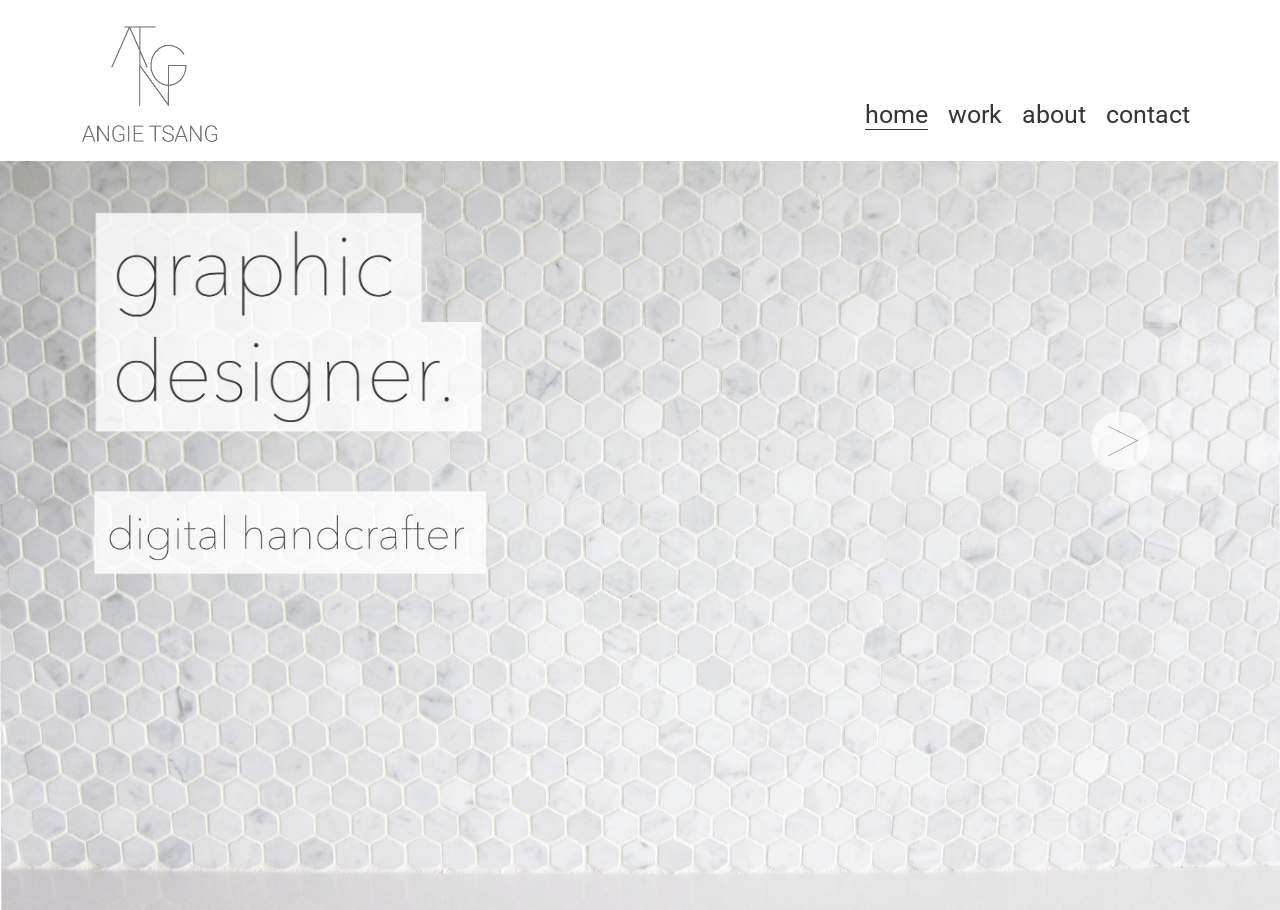
<file: index.html>
<!doctype html>
<html>
<head>
<title>ANGIE TSANG</title>
<meta name="viewport" content="width=device-width, initial-scale=1.0">
<link rel="alternate" media="only screen and (max-width: 640px)" href="http://m.angietsang.ca">
<link rel="icon" href="images/avatar.ico">
<link rel="stylesheet" href="css/stylesheet.css">
<link href="https://fonts.googleapis.com/css?family=Roboto:100" rel="stylesheet">
<script type="text/javascript" src="scripts/jquery.min.js"></script>
<script type="text/javascript" src="scripts/jquery.scrollTo-1.4.2-min.js"></script>
<script type="text/javascript" src="scripts/main.js"></script>
<script>
    var _gaq = _gaq || [];  
    _gaq.push(['_setAccount', 'UA-53807705-1']);  
    _gaq.push(['_trackPageview']);

    (function() {
      var ga = document.createElement('script'); ga.type = 'text/javascript'; ga.async = true;
      ga.src = ('https:' == document.location.protocol ? 'https://ssl' : 'http://www') + '.google-analytics.com/ga.js';
      var s = document.getElementsByTagName('script')[0]; s.parentNode.insertBefore(ga, s);
    })();
</script>
</head>
<body>
<div id="top">
  <div id="top_left"><a href="http://www.angietsang.ca"><img src="images/logo2.gif" id="logo" class="logo"></a></div>
  <div id="top_right">
    <div id="contact">contact</div>
    <div id="about">about</div>
    <div id="work">work</div>
    <div id="home">home</div>
  </div>
</div>
<div id="content">
  <div id="content_home">
    <div id="content_home_container">
      <div id="content_home_left">
        <div id="content_home_left_top"> <img src="images/graphic-designer.png"> </div>
        <div id="content_home_left_bottom"> <img src="images/digital-handcrafter.png"> </div>
      </div>
      <div id="content_home_right"><img src="images/arrow.png"></div>
    </div>
  </div>
  <div id="content_work">
    <div id="content_work_left">
      <div id="print_box"></div>
      <div id="digital_box"></div>
      <div id="logo_box"></div>
      <div id="others_box"></div>
    </div>
    <div id="content_work_right">
      <div id="print_content"> <img id="burtsbee_logo" src="images/burtsbeelogo.png" class="content_work_images"> <img id="bodyark_logo" src="images/Bodyarklogo.png" class="content_work_images"> </div>
      <div id="digital_content"> <img id="beautezine_logo" src="images/beautezine_logo.png" class="content_work_images"> </div>
      <div id="logo_content"> <img id="organic_logo" src="images/Organic_Grooming_logo.png" class="content_work_images"> <img id="platinum_logo" src="images/Platinumlogo.png" class="content_work_images"> <img id="red_tea_logo" src="images/Red-Tea-Box-logo.png" class="content_work_images"> </div>
      <div id="others_content"> <img id="mountain_logo" src="images/Mountainlogo.png" class="content_work_images"></div>
    </div>
  </div>
  <div id="content_about">
    <div id="content_about_container">
      <div id="content_about_top">
        <h1>About the digital crafter</h1>
        Born in Hong Kong but came to Toronto at the young age of 2, Angie is not your typical graphic designer. At a very early age, she always knew her passion was with visual art. When she was just 8 years old, the ambitious child was exposed to her first experience of Adobe Illustrator and Photoshop where it only provoked her passion even more. With her strong attention to details and meticulous personality, it only made sense that she became a digital hand-crafter, precisely crafting and solving problems using graphic art. </div>
    </div>
  </div>
  <div id="content_contact">
    <div id="content_contact_container">
      <div id="content_contact_top">
        <h1>Contact</h1><br />
        <a href="mailto:angeeisme@gmail.com"><img src="images/email_icon.png">
        <div id="content_contact_email">angeeisme@gmail.com</div>
        </a>
      </div>
      <div id="content_contact_bottom">
        <img src="images/phone_icon.png">
        <div id="content_contact_phone">(647)298-2261</div>
    </div>
  </div>
</div>
<!--work divs that goes on top of everything!!!!-->
<div id="beautezine_logo_div" class="work_ontop_div">
  <div class="work_ontop_div_top">
    <div class="work_ontop_div_logo"><img src="images/logo2.gif" class="logo"></div>
  </div>
  <div class="work_ontop_div_middle">
    <div class="work_ontop_div_middle_content">
      <div class="work_ontop_div_images"><img src="images/Beautezine1.png"><img src="images/beautezine2.png"></div>
      <div class="work_ontop_div_right">
        <div class="work_ontop_div_text">
          <h1>Beautezine</h1>
          Initially launched as a personal blog, but had shortly grown to a daily blog destination that amplifies the creativity and design of a trendy beauty magazine. Each post should mimic the flow of a magazine yet allow the focus to be on the beauty products.</div>
        <div class="work_ontop_div_back">BACK</div>
      </div>
    </div>
  </div>
</div>
<div id="burtsbee_logo_div" class="work_ontop_div">
  <div class="work_ontop_div_top">
    <div class="work_ontop_div_logo"><img src="images/logo2.gif" class="logo"></div>
  </div>
  <div class="work_ontop_div_middle">
    <div class="work_ontop_div_middle_content">
      <div class="work_ontop_div_images"><img src="images/burtsbee.png"><img src="images/burtsbee2.png"><img src="images/burtsbee3.png"></div>
      <div class="work_ontop_div_right">
        <div class="work_ontop_div_text">
          <h1>Burt's Bee</h1>
          It all started with the iconic beeswax lip balm that we all learn to love. With all their products made from natural ingredients, the print ads were created to highlight the origin of the brand and where it all first started, the honeycombs. </div>
        <div class="work_ontop_div_back">BACK</div>
      </div>
    </div>
  </div>
</div>
<div id="bodyark_logo_div" class="work_ontop_div">
  <div class="work_ontop_div_top">
    <div class="work_ontop_div_logo"><img src="images/logo2.gif" class="logo"></div>
  </div>
  <div class="work_ontop_div_middle">
    <div class="work_ontop_div_middle_content">
      <div class="work_ontop_div_images"><img src="images/Bodyark1.png"><img src="images/Bodyark2.png"></div>
      <div class="work_ontop_div_right">
        <div class="work_ontop_div_text">
          <h1>Bodyark</h1>
          Being bilingual in Chinese and English, I have the opportunity to work with several oversea clients. This particular client was situated in Hong Kong that offers fitness classes as chiropractic treatments. So far, I was given the opportunity to design their logo and flyers as well.</div>
        <div class="work_ontop_div_back">BACK</div>
      </div>
    </div>
  </div>
</div>
<div id="organic_logo_div" class="work_ontop_div">
  <div class="work_ontop_div_top">
    <div class="work_ontop_div_logo"><img src="images/logo2.gif" class="logo"></div>
  </div>
  <div class="work_ontop_div_middle">
    <div class="work_ontop_div_middle_content">
      <div class="work_ontop_div_images"><img src="images/Organic_Grooming.png"><img src="images/Organic_Grooming2.png"><img src="images/Organic_Grooming3.png"><img src="images/Organic_Grooming4.png"></div>
      <div class="work_ontop_div_right">
        <div class="work_ontop_div_text">
          <h1>Organic Grooming</h1>
          As the name suggests, Organic Grooming is a line of men's personal care products that strives to create skin care that is both environmentally friendly and made from natural ingredients. I had several concepts for the brand, but had finally refined the different concepts to a logo that stands strong behind the brand's principles.</div>
        <div class="work_ontop_div_back">BACK</div>
      </div>
    </div>
  </div>
</div>
<div id="red_tea_logo_div" class="work_ontop_div">
  <div class="work_ontop_div_top">
    <div class="work_ontop_div_logo"><img src="images/logo2.gif" class="logo"></div>
  </div>
  <div class="work_ontop_div_middle">
    <div class="work_ontop_div_middle_content">
      <div class="work_ontop_div_images"><img src="images/RTB.png"><img src="images/RTB2.png"><img src="images/RTB3.png"></div>
      <div class="work_ontop_div_right">
        <div class="work_ontop_div_text">
          <h1>Red Tea Box</h1>
          A small caf&#233; in downtown Toronto that hosts Asian influenced crafted treats and afternoon tea. The concept of the various logo designs comprised of Asian inspired elements that were taken to a literal sense. </div>
        <div class="work_ontop_div_back">BACK</div>
      </div>
    </div>
  </div>
</div>
<div id="platinum_logo_div" class="work_ontop_div">
  <div class="work_ontop_div_top">
    <div class="work_ontop_div_logo"><img src="images/logo2.gif" class="logo"></div>
  </div>
  <div class="work_ontop_div_middle">
    <div class="work_ontop_div_middle_content">
      <div class="work_ontop_div_images"><img src="images/Platinum1.png"></div>
      <div class="work_ontop_div_right">
        <div class="work_ontop_div_text">
          <h1>Platinum</h1>
          A client of mine that is a professional DJ for years was looking to start his own studio, which he named Platinum. My concept behind this geo wire logo was to draw out the physical ductile attribute of the actual metal element, while showcasing the transparency and depth of his music.</div>
        <div class="work_ontop_div_back">BACK</div>
      </div>
    </div>
  </div>
</div>
<div id="mountain_logo_div" class="work_ontop_div">
  <div class="work_ontop_div_top">
    <div class="work_ontop_div_logo"><img src="images/logo2.gif" class="logo"></div>
  </div>
  <div class="work_ontop_div_middle">
    <div class="work_ontop_div_middle_content">
      <div class="work_ontop_div_images"><img src="images/mountain.png"></div>
      <div class="work_ontop_div_right">
        <div class="work_ontop_div_text">
          <h1>Mountain</h1>
          The challenge for this illustration was to use predominately equilateral triangles to form an image. The colours I used were inspired by vintage Japanese print ads with a modern twist.</div>
        <div class="work_ontop_div_back">BACK</div>
      </div>
    </div>
  </div>
</div>
</body>
</html>
</file>
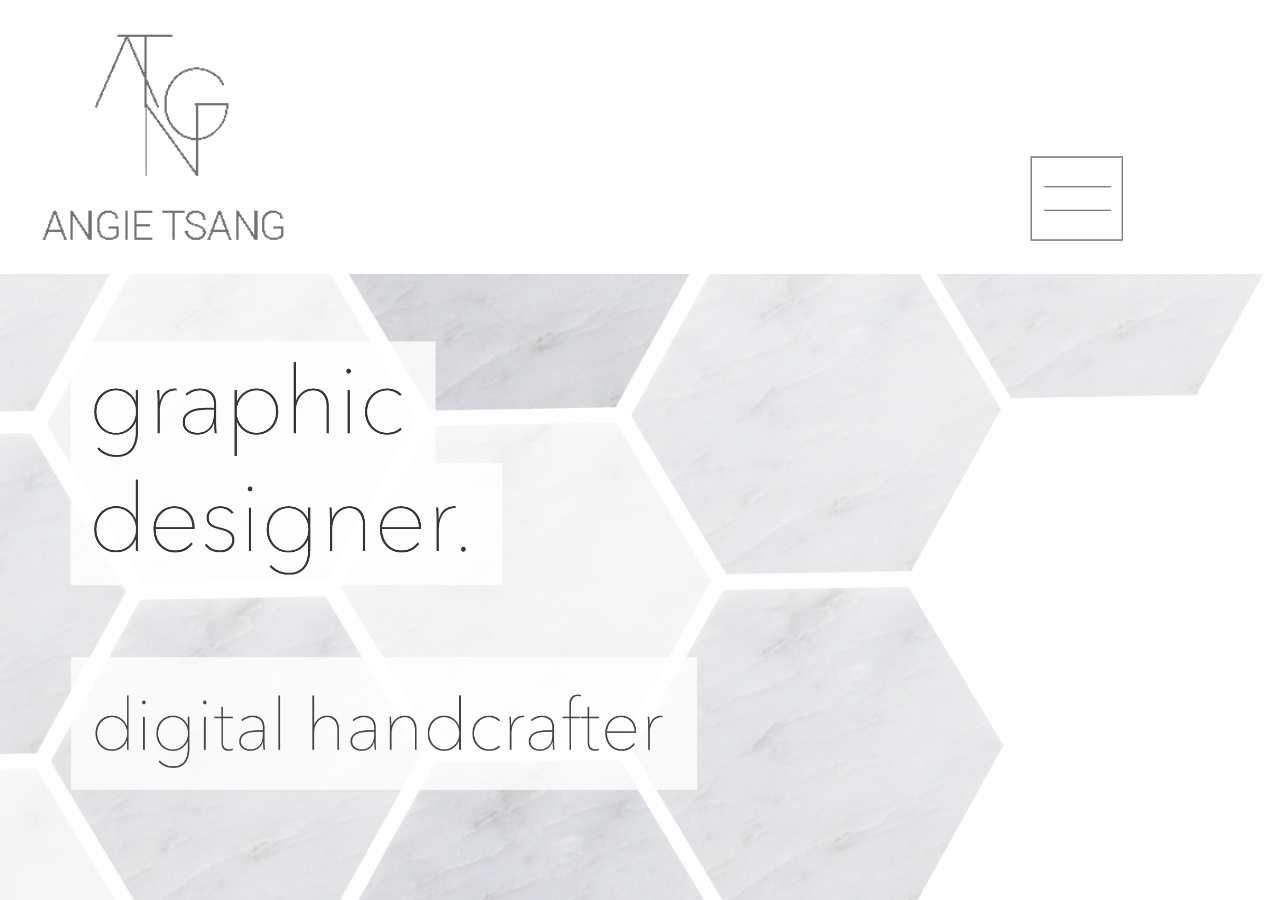
<file: mobile/index.html>
<!doctype html>
<html>
<head>
<title>ANGIE TSANG</title>
<meta name="viewport" content="width=device-width, initial-scale=1.0, maximum-scale=1.0">
<link rel="icon" href="images/avatar.ico">
<link rel="stylesheet" href="css/stylesheet.css">
<link href="https://fonts.googleapis.com/css?family=Roboto:100" rel="stylesheet">
<script src="https://ajax.googleapis.com/ajax/libs/jquery/3.1.0/jquery.min.js"></script>
<script type="text/javascript" src="scripts/main.js"></script>
<script>
    var _gaq = _gaq || [];  
    _gaq.push(['_setAccount', 'UA-53807705-1']);  
    _gaq.push(['_trackPageview']);

    (function() {
      var ga = document.createElement('script'); ga.type = 'text/javascript'; ga.async = true;
      ga.src = ('https:' == document.location.protocol ? 'https://ssl' : 'http://www') + '.google-analytics.com/ga.js';
      var s = document.getElementsByTagName('script')[0]; s.parentNode.insertBefore(ga, s);
    })();
</script>
</head>
<body>
<div class="top">
  <div class="top_left"> <a href="http://m.angeetsang.com"><img src="images/logo.png" class="homepage_logo"></a> </div>
  <div class="top_right"> <img src="images/nav-icon.png" class="menu_button"> </div>
</div>
<div class="content">
  <div class="content_top"> <img src="images/graphic-designer.png" class="homepage_graphic"> <img src="images/digital-handcrafter.png" class="homepage_digital"> </div>
</div>
<div class="print work">
  <div class="work_container"> <img src="images/burtsbeelogo.png" class="burtsbee work_images"> <img src="images/Bodyarklogo.png" class="bodyark work_images"> </div>
</div>
<div class="digital work">
  <div class="work_container"> <img src="images/beautezine_logo.png" class="beautezine work_images"> </div>
</div>
<div class="logo work">
  <div class="work_container"> <img src="images/Organic_Grooming_logo.png" class="organic work_images"> <img src="images/Platinumlogo.png" class="platinum work_images"> <img src="images/Red-Tea-Box-logo.png" class="red_tea work_images"> </div>
</div>
<div class="others work">
  <div class="work_container"> <img src="images/Mountainlogo.png" class="mountain work_images"> </div>
</div>
<div class="about">
	<div class="about_content">
    	<h1>About the digital crafter</h1>
        Born in Hong Kong but came to Toronto at the young age of 2, Angie is not your typical graphic designer. At a very early age, she always knew her passion was with visual art. When she was just 8 years old, the ambitious child was exposed to her first experience of Adobe Illustrator and Photoshop where it only provoked her passion even more. With her strong attention to details and meticulous personality, it only made sense that she became a digital hand-crafter, precisely crafting and solving problems using graphic art.
    </div>
</div>
<div class="contact">
	<div class="contact_content">
    	<h1>Contact</h1>
        <a href="mailto:angeeisme@gmail.com"><img src="images/email_icon.png" class="contact_img"> <div class="email">angeeisme@gmail.com</div></a>
        <br />
        <br />
        <img src="images/phone_icon.png" class="contact_img"> <div class="phone">(647)298-2261</div>
    </div>
</div>
<div class="menu-level-1">
  <div class="menu-level-1-first menu-level-1-top">
    <div class="menu-item-container"> home </div>
  </div>
  <div class="menu-level-1-second menu-level-1-top">
    <div class="menu-item-container"> work </div>
  </div>
  <div class="menu-level-1-third menu-level-1-top">
    <div class="menu-item-container"> about </div>
  </div>
  <div class="menu-level-1-forth menu-level-1-top">
    <div class="menu-item-container"> contact </div>
  </div>
</div>
<div class="menu-level-2">
  <div class="menu-level-2-first menu-level-2-top">
    <div class="menu-item-container"> print </div>
  </div>
  <div class="menu-level-2-second menu-level-2-top" style="width:100%; float:left; height:100px;">
    <div class="menu-item-container"> logo </div>
  </div>
  <div class="menu-level-2-third menu-level-2-top" style="width:100%; float:left; height:100px;">
    <div class="menu-item-container"> digital </div>
  </div>
  <div class="menu-level-2-forth menu-level-2-top" style="width:100%; float:left; height:100px;">
    <div class="menu-item-container"> others </div>
  </div>
</div>
<div class="beautezine_logo_div work_ontop_div">
  <div class="work_ontop_div_top">
    <div class="work_ontop_div_logo"><img src="images/logo.png" class="inner_logo"></div>
  </div>
  <div class="work_ontop_div_bottom">
    <div class="work_ontop_div_bottom_content"> <img src="images/Beautezine1.png" class="inner_img"> <img src="images/beautezine2.png" class="inner_img">
      <div class="work_ontop_div_text">
        <h1>Beautezine</h1>
        Initially launched as a personal blog, but had shortly grown to a daily blog destination that amplifies the creativity and design of a trendy beauty magazine. Each post should mimic the flow of a magazine yet allow the focus to be on the beauty products. </div>
      <div class="work_ontop_div_back"> BACK </div>
    </div>
  </div>
</div>
<div class="burtsbee_logo_div work_ontop_div">
  <div class="work_ontop_div_top">
    <div class="work_ontop_div_logo"><img src="images/logo.png" class="inner_logo"></div>
  </div>
  <div class="work_ontop_div_bottom">
    <div class="work_ontop_div_bottom_content"> <img src="images/burtsbee.png" class="inner_img"> <img src="images/burtsbee2.png" class="inner_img"> <img src="images/burtsbee3.png" class="inner_img">
      <div class="work_ontop_div_text">
        <h1>Burt's Bee</h1>
        It all started with the iconic beeswax lip balm that we all learn to love. With all their products made from natural ingredients, the print ads were created to highlight the origin of the brand and where it all first started, the honeycombs. </div>
      <div class="work_ontop_div_back"> BACK </div>
    </div>
  </div>
</div>
<div class="bodyark_logo_div work_ontop_div">
  <div class="work_ontop_div_top">
    <div class="work_ontop_div_logo"><img src="images/logo.png" class="inner_logo"></div>
  </div>
  <div class="work_ontop_div_bottom">
    <div class="work_ontop_div_bottom_content"> <img src="images/Bodyark1.png" class="inner_img"> <img src="images/Bodyark2.png" class="inner_img">
      <div class="work_ontop_div_text">
        <h1>Bodyark</h1>
        Being bilingual in Chinese and English, I have the opportunity to work with several oversea clients. This particular client was situated in Hong Kong that offers fitness classes as chiropractic treatments. So far, I was given the opportunity to design their logo and flyers as well. </div>
      <div class="work_ontop_div_back"> BACK </div>
    </div>
  </div>
</div>
<div class="organic_logo_div work_ontop_div">
  <div class="work_ontop_div_top">
    <div class="work_ontop_div_logo"><img src="images/logo.png" class="inner_logo"></div>
  </div>
  <div class="work_ontop_div_bottom">
    <div class="work_ontop_div_bottom_content"> <img src="images/Organic_Grooming.png" class="inner_img"> <img src="images/Organic_Grooming2.png" class="inner_img"> <img src="images/Organic_Grooming3.png" class="inner_img"> <img src="images/Organic_Grooming4.png" class="inner_img">
      <div class="work_ontop_div_text">
        <h1>Organic Grooming</h1>
        As the name suggests, Organic Grooming is a line of men's personal care products that strives to create skin care that is both environmentally friendly and made from natural ingredients. I had several concepts for the brand, but had finally refined the different concepts to a logo that stands strong behind the brand's principles. </div>
      <div class="work_ontop_div_back"> BACK </div>
    </div>
  </div>
</div>
<div class="red_tea_logo_div work_ontop_div">
  <div class="work_ontop_div_top">
    <div class="work_ontop_div_logo"><img src="images/logo.png" class="inner_logo"></div>
  </div>
  <div class="work_ontop_div_bottom">
    <div class="work_ontop_div_bottom_content"> <img src="images/RTB.png" class="inner_img"> <img src="images/RTB2.png" class="inner_img"> <img src="images/RTB3.png" class="inner_img">
      <div class="work_ontop_div_text">
        <h1>Red Tea Box</h1>
        A small caf&#233; in downtown Toronto that hosts Asian influenced crafted treats and afternoon tea. The concept of the various logo designs comprised of Asian inspired elements that were taken to a literal sense. </div>
      <div class="work_ontop_div_back"> BACK </div>
    </div>
  </div>
</div>
<div class="platinum_logo_div work_ontop_div">
  <div class="work_ontop_div_top">
    <div class="work_ontop_div_logo"><img src="images/logo.png" class="inner_logo"></div>
  </div>
  <div class="work_ontop_div_bottom">
    <div class="work_ontop_div_bottom_content"> <img src="images/Platinum1.png" class="inner_img">
      <div class="work_ontop_div_text">
        <h1>Platinum</h1>
        A client of mine that is a professional DJ for years was looking to start his own studio, which he named Platinum. My concept behind this geo wire logo was to draw out the physical ductile attribute of the actual metal element, while showcasing the transparency and depth of his music. </div>
      <div class="work_ontop_div_back"> BACK </div>
    </div>
  </div>
</div>
<div class="mountain_logo_div work_ontop_div">
  <div class="work_ontop_div_top">
    <div class="work_ontop_div_logo"><img src="images/logo.png" class="inner_logo"></div>
  </div>
  <div class="work_ontop_div_bottom">
    <div class="work_ontop_div_bottom_content"> <img src="images/mountain.png" class="inner_img">
      <div class="work_ontop_div_text">
        <h1>Mountain</h1>
        The challenge for this illustration was to use predominately equilateral triangles to form an image. The colours I used were inspired by vintage Japanese print ads with a modern twist. </div>
      <div class="work_ontop_div_back"> BACK </div>
    </div>
  </div>
</div>
</body>
</html>
</file>
<file: css/stylesheet.css>
html {
	width:100%; 
	height:100%;
}

body {
	margin:0px;
	width:10000px; 
	height:100%; 
	min-width:1152px; 
	background-color:#ffffff;
	font-family: 'Roboto', sans-serif;
	color:#353535;
	overflow:hidden;
}

a {
    color: gray;
	font-style:normal;
	text-decoration:none;
	font-size:30px;
}

#top {
	width:100%;
	position:fixed;
	top:0;
	left:0;
	background-color:#ffffff;
}

#top_left {
	float:left; 
	margin-left:70px;
	margin-top:15px;
}

#top_right {
	float:right; 
	padding-top:100px;
	margin-right:90px;
}

.logo{
	width:160px;
}

#content {
	float:left;
	margin-top:160px;
	width:100%;
}

#content_container{
	width:1100px;
	margin:auto;
}

#content_home,
#content_work,
#content_about,
#content_contact{
	float:left;
	height:600px;
}

#content_work{
	background-image:url(../images/marble-background.gif);
	background-repeat:no-repeat;
	background-position:top left;
	background-size:600px;
}

#home,
#work,
#about,
#contact{
	margin-left:20px;
	float:right;
	font-size:25px; 
}

#home:hover,
#work:hover,
#about:hover,
#contact:hover,
.button_active {
	border-bottom:1px #353535 solid;
}

#content_home{
	background-image:url(../images/homepage.jpg);
	background-repeat:no-repeat;
	background-position:0 50%;
	background-size:cover;
}

#content_home_container{
	margin:auto;
	width:1100px;
}

#content_home_left{
	float:left;
	width:800px;
}

#content_home_left img{
	width:400px;
}

#content_home_left_top{
	float:left;
	width:100%;
	margin-top:50px;
}

#content_home_left_bottom{
	float:left;
	width:100%;
	margin-top:50px;
}

#content_home_right{
	float:right;
	width:50px;
	margin-top:250px;
	margin-right:50px;
}

#content_home_right img{
	width:60px;
}

#content_work_left{
	float:left;
	width:600px;
}

#print_box,
#digital_box,
#logo_box,
#others_box{
	float:left;
	/*border:1px black solid;*/
	width:150px;
	height:50px;
}

#print_box{
	margin-top: 120px;
    margin-left: 170px;
}

#digital_box{
	clear: both;
    margin-top: 30px;
    margin-left: 35px;
}

#logo_box{
	margin-top: 25px;
    margin-left: 120px;
}

#others_box{
	margin-top: 25px;
    clear: both;
    margin-left: 170px;
}

/**********************************/
/* Lines beneath WORK tab buttons */
/**********************************/
#print_box,
#digital_box,
#logo_box,
#others_box {
  position: relative;
  color: #000000;
}

/* create the underlines below the divs but not show it under it hovers */
#print_box:after,
#digital_box:after,
#logo_box:after,
#others_box:after {
  display: block;
  position: absolute;
  left: 45px;
  bottom: 0px;
  width: 0;
  height: 1px;
  background-color: #000000;
  content: "";
  -webkit-transition: all 0.5s;
  -moz-transition: all 0.5s;
  -o-transition: all 0.5s;
  transition: all 0.5s;
}

#others_box:after,
#digital_box:after{
	left:35px !important;
}

/* corresponds to the :after divs */
#print_box:hover:after,
#others_box:hover:after,
.test {
  width: 220%;
}

#logo_box:hover:after{
  width: 180%;
}

#digital_box:hover:after{
    width: 320%;
}

#content_work_right {
	float:left;
	margin-top:100px;
	padding-left:50px;
}

#content_work img{
	float:left;
	margin:25px;
	width:200px;
}

#content_work img:hover{
	opacity:0.3;
}

#print_content,
#digital_content,
#logo_content,
#others_content{
	float:left;
	width:100%;
	display:none;
}

#organic_logo,
#red_tea_logo{
	width:180px !important;
}

.work_ontop_div{
	z-index:1000;
	position:absolute;
	top:0px;
	left:0px;
	width:100%;
	overflow:auto;
	background-color:white;
	height:500px;
	display:none;
}

.work_ontop_div_top{
	width:100%;
	float:left;
	margin-top:25px;
}

.work_ontop_div_logo{
	margin:auto;
	width:160px;
}


.work_ontop_div_middle{
	width:100%;
	float:left;
	margin-top:50px;
	margin-bottom:100px;
	padding-bottom:100px;
}

.work_ontop_div_middle_content{
	width:1100px;
	margin:auto;
}

.work_ontop_div_images,
.work_ontop_div_right{
	width:500px;
	float:left;
	margin:0px 25px;
}

.work_ontop_div_images img{
	float:left;
	width:500px;
	margin-bottom:30px;
}

.work_ontop_div_text{
	width:400px;
	float:left;
	margin-bottom:70px;
	letter-spacing:1px;
}

.work_ontop_div_back{
	float:left;
	margin-bottom:70px;
	letter-spacing:2px;
	border:1px solid #3f3f3f;
	clear:both;
	padding:5px;
}

#content_about{
	background-image:url('../images/about-marble-background.gif');
	background-repeat:no-repeat;
	background-position-x:100%;
	background-size:50%;
}

#content_about_container{
	margin:auto;
	width:1100px;
}

#content_about_top{
	margin-top:50px;
	float:left;
	width:500px;
}

#content_contact_container{
	margin:auto;
	width:1100px;
}

#content_contact_top,
#content_contact_bottom{
	margin-top:20px;
	float:left;
	width:100%;
}

#content_contact_top img,
#content_contact_bottom img{
	width:40px;
	float:left;
}

#content_contact_email{
	margin-left:10px;
	float:left;
	font-size:25px !important;
	margin-top:5px;
}

#content_contact_phone{
	margin-left:10px;
	float:left;
	color: gray;
	font-size:25px;
	margin-top:5px;
}
</file>
<file: mobile/css/stylesheet.css>
html {
	width:100%; 
	height:100%;
}

body {
	margin:0px;
	width:100%; 
	height:100%; 
	background-color:#ffffff;
	font-family: 'Roboto', sans-serif;
	color:#353535;
}

a {
    color: gray;
	font-style:normal;
	text-decoration:none;
}

.menu-item-selected{
	border:1px solid #3f3f3f;
}

.top{
	width:100%; float:left;
}

.top_left{
	width:50%; float:left;
}

.homepage_logo{
	width:45%;height:auto; padding-top:10px; padding-left:20px;
}

.top_right{
	width:38%; float:left; padding-right:12%; padding-top:12%
}

.menu_button{
	width:20%; float:right;
}

.content{
	width:100%; background-image:url('../images/mobile-marble-background.gif'); background-repeat:no-repeat; background-size:100%; background-position:0% 0%; float:left; margin-top:10px;
}

.content_top{
	width:100%; float:left;
}

.homepage_graphic{
	width:35%; float:left; padding-left:5%; padding-top:5%;
}

.homepage_digital{
	width:50%; float:left; clear:both; padding-left:5%; padding-top:5%;
}

.work{
	width:100%; float:left; margin-top:10%; display:none;
}

.work_container{
	width:50%; margin:auto;
}

.work_images{
	float:left; max-width:100%; margin-bottom:50px; clear:both;
}

.about{
	width:100%; float:left; margin-top:10%; display:none;
}

.about_content{
	width:80%; margin:auto;
}

.contact{
	width:100%; float:left; margin-top:10%; display:none;
}

.contact_content{
	width:80%; margin:auto;
}

.contact_img{
	width:10%; float:left; clear:left; max-width:30px;
}

.email{
	float:left; padding-top:5px; padding-left:5px;
}

.phone{
	float:left; padding-top:5px; padding-left:5px;
}

.menu-level-1{
	width:100%; background-image:url('../images/transparent-bg.png'); position:absolute; font-size:30px; padding-top:25px; display:none;
}

.menu-level-1-top{
	width:100%; float:left; height:100px;
}

.menu-item-container{
	margin:auto; margin-top:25px; margin-bottom:25px; width:100px; text-align:center;
}

.menu-level-2{
	width:100%; background-color:#ffffff; position:absolute; font-size:30px; padding-top:25px; z-index:1000; display:none;
}

.menu-level-2-top{
	width:100%; float:left; height:100px;
}

.menu-item-container{
	margin:auto; margin-top:25px; margin-bottom:25px; width:100px; text-align:center;
}

.work_ontop_div{
	position:absolute;width:100%; background-color:#ffffff; display:none;
}

.work_ontop_div_top{
	width:100%; float:left; margin-top:2%
}

.work_ontop_div_logo{
	width:150px; margin:auto;
}

.inner_logo{
	width:150px;
}

.work_ontop_div_bottom{
	width:100%; float:left; margin-top:2%;
}

.work_ontop_div_bottom_content{
	width:80%; margin:auto;
}

.inner_img{
	margin-top:5px; max-width:100%; float:left;
}

.work_ontop_div_text{
	float:left; width:100%
}

.work_ontop_div_back{
	float:right; margin-top:20px; margin-bottom:20px; border:1px solid #3f3f3f; padding:5px;
}
</file>
